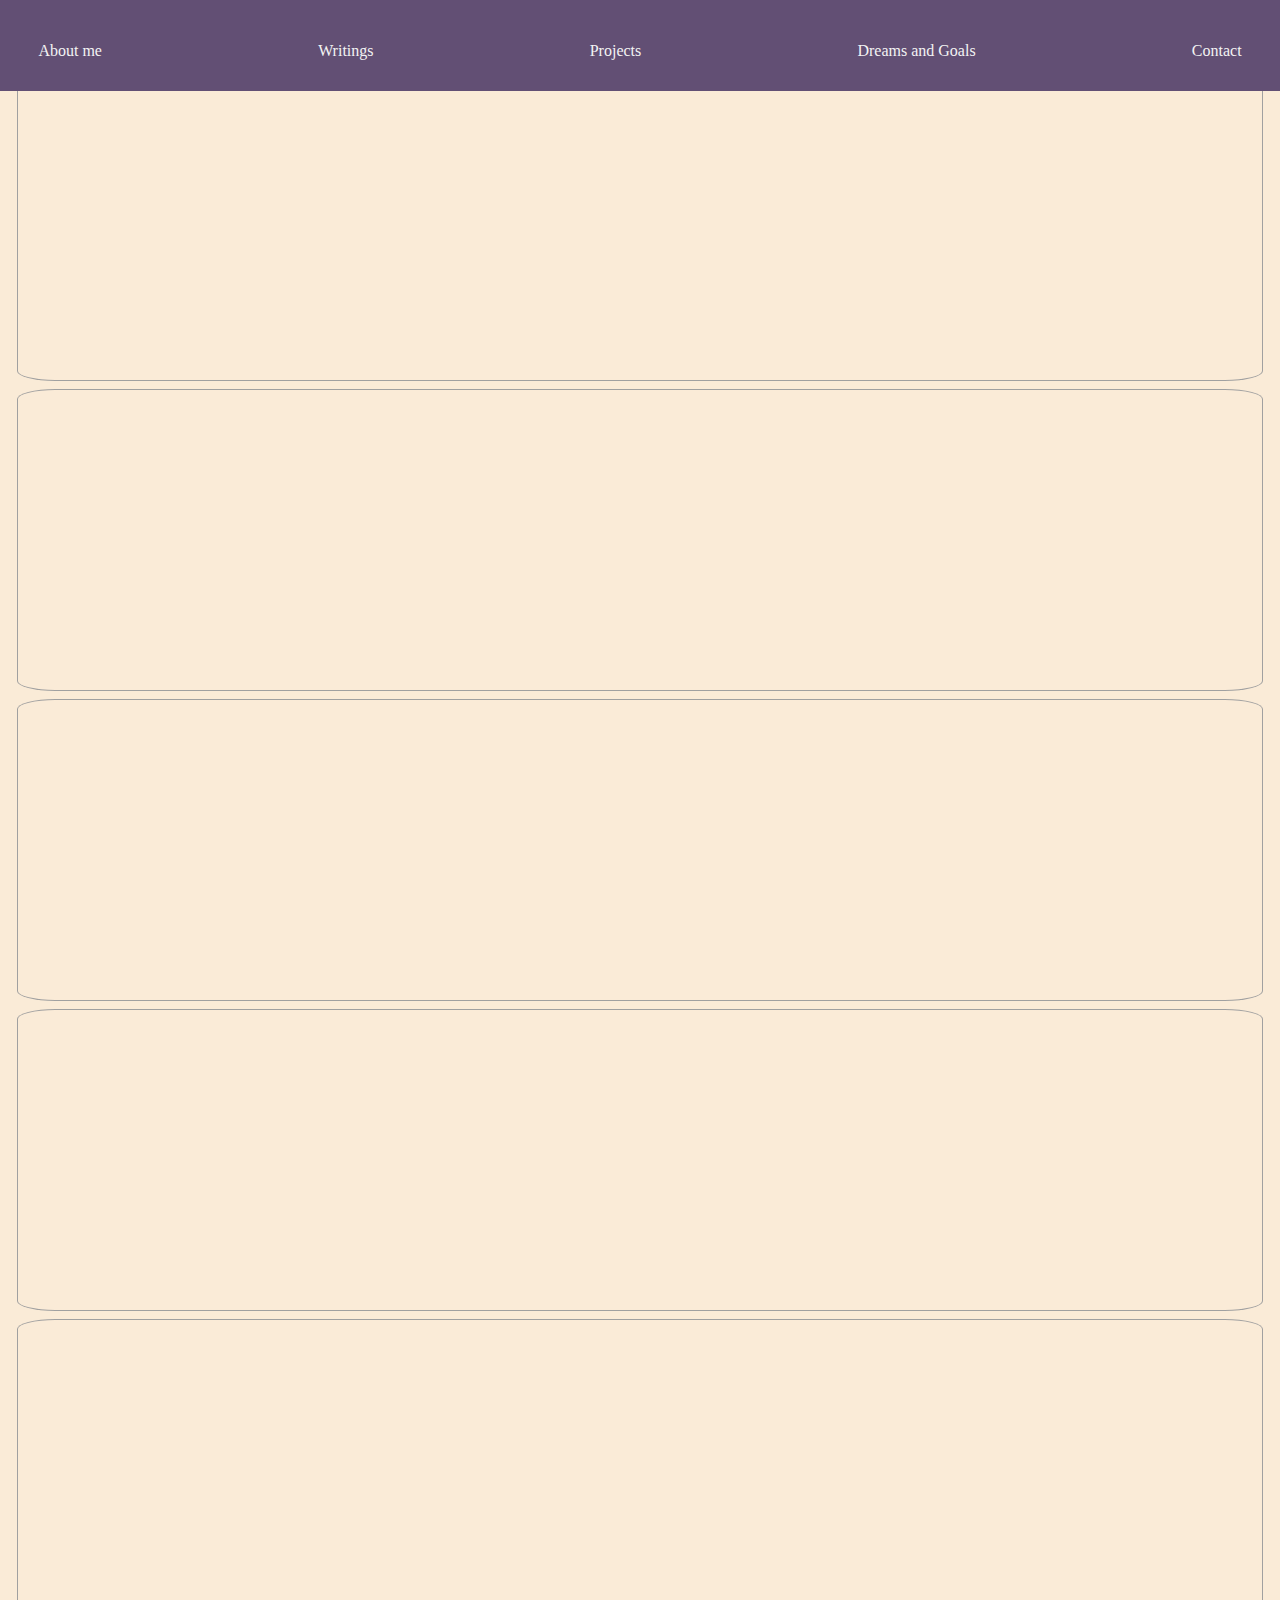
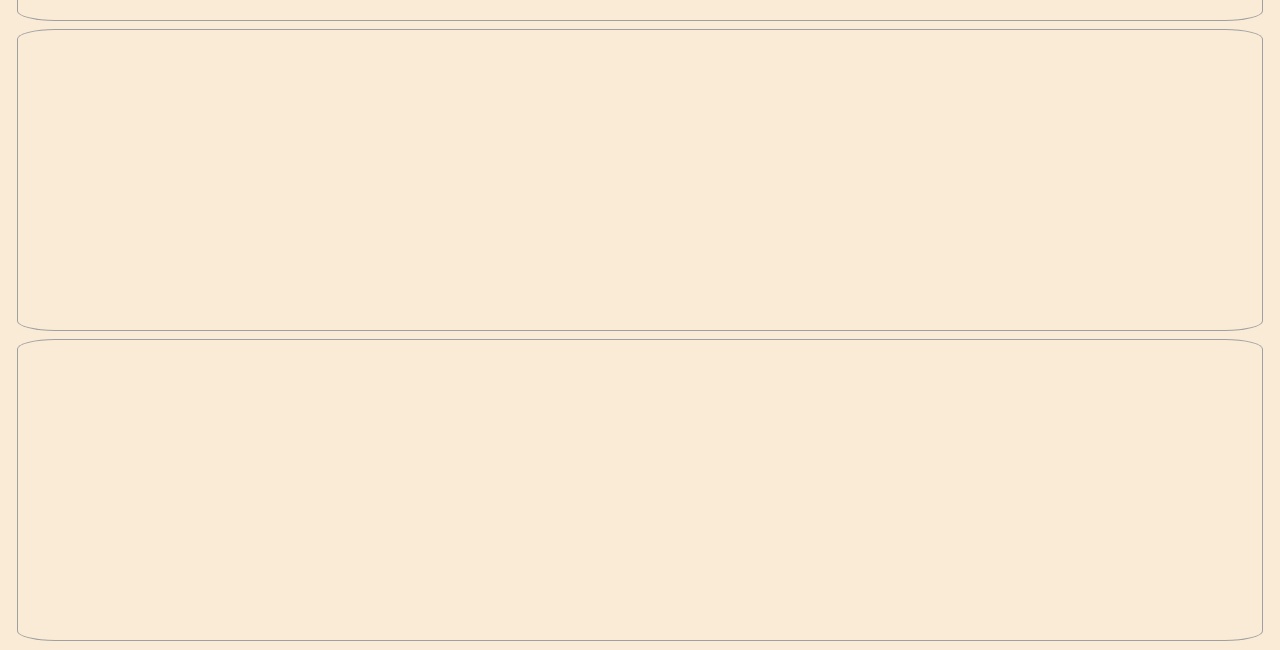
<file: writings.html>
<!DOCTYPE html>
<html lang="en">
<head>
    <meta charset="UTF-8">
    <meta name="viewport" content="width=device-width, initial-scale=1.0">
    <title>Writings</title>
    <link rel="stylesheet" href="writings.css">
</head>
<body>
    <div class="nav">
        <p>About me</p>
        <p>Writings</p>
        <p>Projects</p>
        <p>Dreams and Goals</p>
        <p>Contact</p>
    </div>
    <div>
        <h1>Writing</h1>
    </div>
    <div id="subbody">
        <div class="card">

        </div>
        <div class="card">

        </div>
        <div class="card">

        </div>
        <div class="card">

        </div>
        <div class="card">

        </div>
        <div class="card">

        </div>
        <div class="card">

        </div>
    </div>
</body>
</html>
</file>
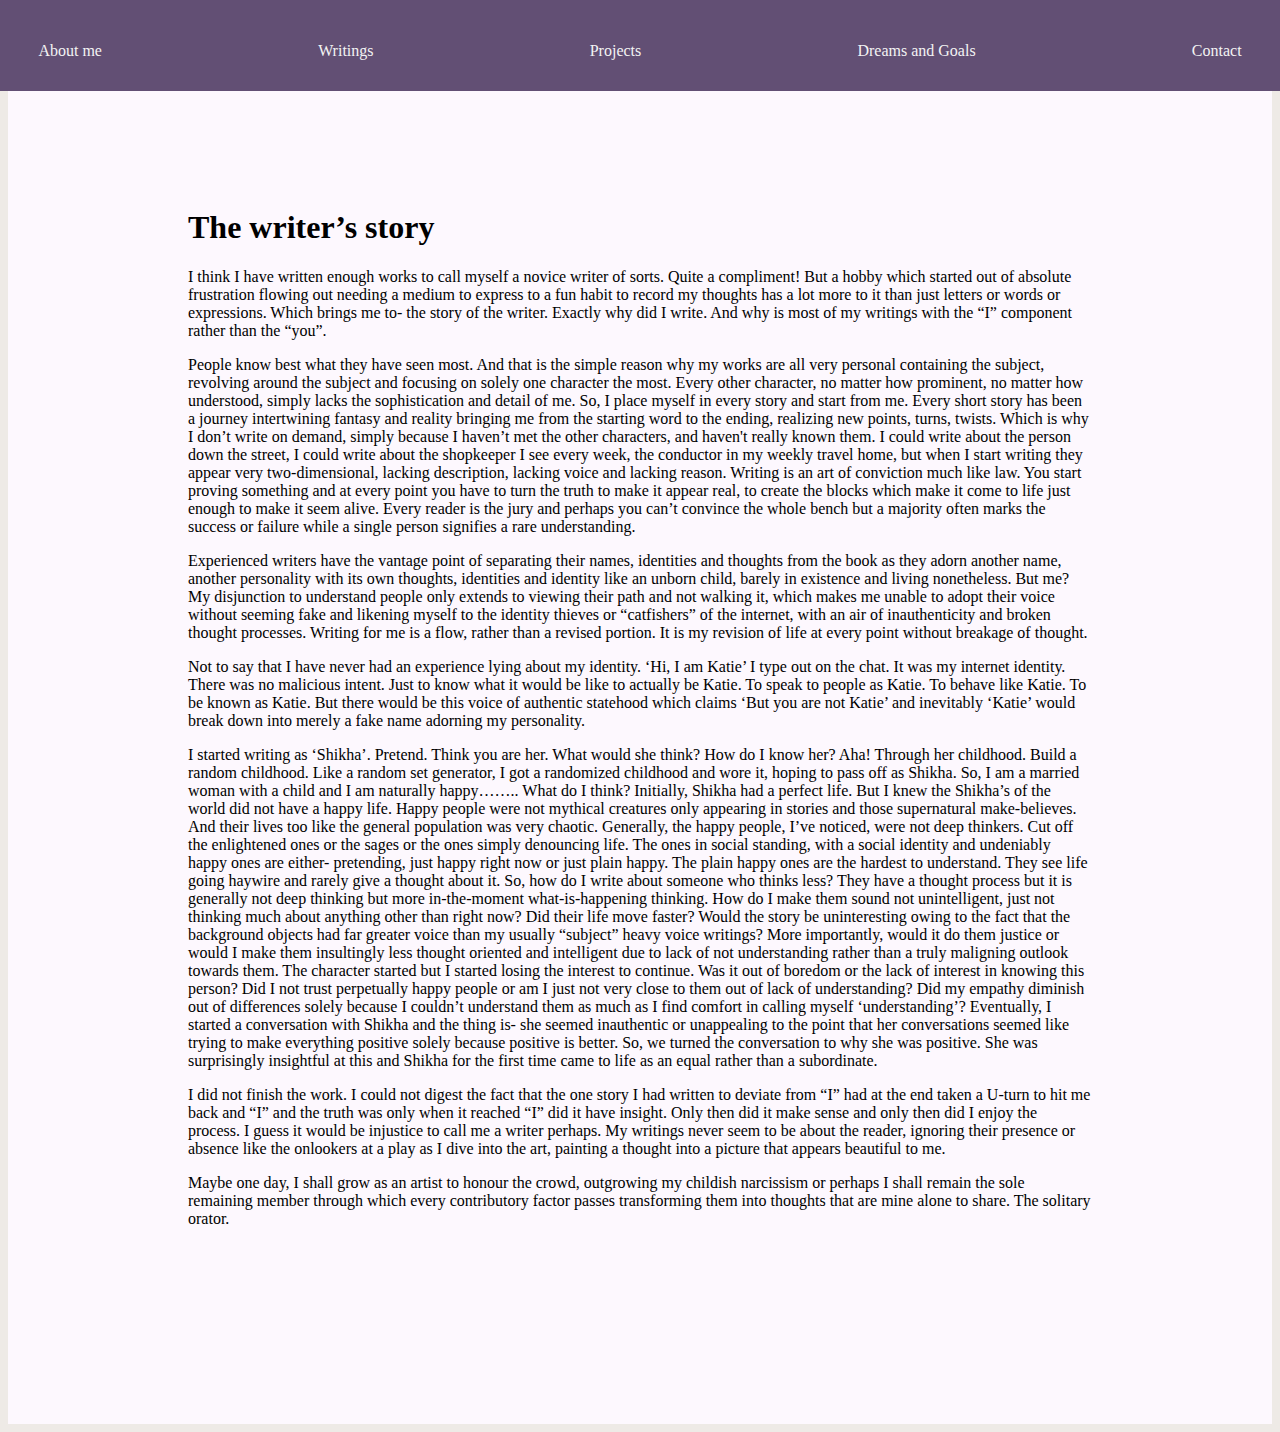
<file: writtenworks/writing1.html>
<!DOCTYPE html>
<html lang="en">
<head>
    <meta charset="UTF-8">
    <meta name="viewport" content="width=device-width, initial-scale=1.0">
    <title>Writing</title>
    <link rel="stylesheet" href="writing1.css">
</head>
<body>
    
    <div class="nav">
            <p>About me</p>
            <p>Writings</p>
            <p>Projects</p>
            <p>Dreams and Goals</p>
            <p>Contact</p>
    </div>
    <div id="subbody">
        <div>
            <h1>The writer’s story</h1>
        </div>
        
        <div>
            <p>I think I have written enough works to call myself a novice writer of sorts. Quite a compliment! But a hobby which started out of absolute frustration flowing out needing a medium to express to a fun habit to record my thoughts has a lot more to it than just letters or words or expressions. Which brings me to- the story of the writer. Exactly why did I write. And why is most of my writings with the “I” component rather than the “you”.
            </p>
            <p>People know best what they have seen most. And that is the simple reason why my works are all very personal containing the subject, revolving around the subject and focusing on solely one character the most. Every other character, no matter how prominent, no matter how understood, simply lacks the sophistication and detail of me. So, I place myself in every story and start from me. Every short story has been a journey intertwining fantasy and reality bringing me from the starting word to the ending, realizing new points, turns, twists. Which is why I don’t write on demand, simply because I haven’t met the other characters, and haven't really known them. I could write about the person down the street, I could write about the shopkeeper I see every week, the conductor in my weekly travel home, but when I start writing they appear very two-dimensional, lacking description, lacking voice and lacking reason. Writing is an art of conviction much like law. You start proving something and at every point you have to turn the truth to make it appear real, to create the blocks which make it come to life just enough to make it seem alive. Every reader is the jury and perhaps you can’t convince the whole bench but a majority often marks the success or failure while a single person signifies a rare understanding.
            </p>
            <p>Experienced writers have the vantage point of separating their names, identities and thoughts from the book as they adorn another name, another personality with its own thoughts, identities and identity like an unborn child, barely in existence and living nonetheless. But me? My disjunction to understand people only extends to viewing their path and not walking it, which makes me unable to adopt their voice without seeming fake and likening myself to the identity thieves or “catfishers” of the internet, with an air of inauthenticity and broken thought processes. Writing for me is a flow, rather than a revised portion. It is my revision of life at every point without breakage of thought.
            </p>
            
            <p>Not to say that I have never had an experience lying about my identity. ‘Hi, I am Katie’ I type out on the chat. It was my internet identity. There was no malicious intent. Just to know what it would be like to actually be Katie. To speak to people as Katie. To behave like Katie. To be known as Katie. But there would be this voice of authentic statehood which claims ‘But you are not Katie’ and inevitably ‘Katie’ would break down into merely a fake name adorning my personality.</p>
            
            <p>
                I started writing as ‘Shikha’. Pretend. Think you are her. What would she think? How do I know her? Aha! Through her childhood. Build a random childhood. Like a random set generator, I got a randomized childhood and wore it, hoping to pass off as Shikha. So, I am a married woman with a child and I am naturally happy…….. What do I think? Initially, Shikha had a perfect life. But I knew the Shikha’s of the world did not have a happy life. Happy people were not mythical creatures only appearing in stories and those supernatural make-believes. And their lives too like the general population was very chaotic. Generally, the happy people, I’ve noticed, were not deep thinkers. Cut off the enlightened ones or the sages or the ones simply denouncing life. The ones in social standing, with a social identity and undeniably happy ones are either- pretending, just happy right now or just plain happy. The plain happy ones are the hardest to understand. They see life going haywire and rarely give a thought about it. So, how do I write about someone who thinks less? They have a thought process but it is generally not deep thinking but more in-the-moment what-is-happening thinking. How do I make them sound not unintelligent, just not thinking much about anything other than right now? Did their life move faster? Would the story be uninteresting owing to the fact that the background objects had far greater voice than my usually “subject” heavy voice writings? More importantly, would it do them justice or would I make them insultingly less thought oriented and intelligent due to lack of not understanding rather than a truly maligning outlook towards them. The character started but I started losing the interest to continue. Was it out of boredom or the lack of interest in knowing this person? Did I not trust perpetually happy people or am I just not very close to them out of lack of understanding? Did my empathy diminish out of differences solely because I couldn’t understand them as much as I find comfort in calling myself ‘understanding’? Eventually, I started a conversation with Shikha and the thing is- she seemed inauthentic or unappealing to the point that her conversations seemed like trying to make everything positive solely because positive is better. So, we turned the conversation to why she was positive. She was surprisingly insightful at this and Shikha for the first time came to life as an equal rather than a subordinate.
    
            </p>
            
            <p>I did not finish the work. I could not digest the fact that the one story I had written to deviate from “I” had at the end taken a U-turn to hit me back and “I” and the truth was only when it reached “I” did it have insight. Only then did it make sense and only then did I enjoy the process. I guess it would be injustice to call me a writer perhaps. My writings never seem to be about the reader, ignoring their presence or absence like the onlookers at a play as I dive into the art, painting a thought into a picture that appears beautiful to me.</p>
            
            <p>Maybe one day, I shall grow as an artist to honour the crowd, outgrowing my childish narcissism or perhaps I shall remain the sole remaining member through which every contributory factor passes transforming them into thoughts that are mine alone to share. The solitary orator.</p>
        </div>
    </div>
    
</body>
</html>
</file>
<file: writings.css>
body{
    background-color: antiquewhite;
}

.subbody{
background-color: rgb(253, 248, 254);
margin: 30px 0px;
padding: 15px 100px ;
display: flex;
flex-direction: row;
/* starting from the beginning */
justify-content: flex-start;
/* overflow should be visible */
/* overflow: hidden; */
flex-wrap: wrap;
}


.nav{
    background-color: rgb(98, 79, 116);
    color: rgb(243, 243, 243);
    border: 0;
    margin: 0;
    height: 40px;
    display: flex;
    position: fixed;
    top: 0;
    right: 0;
    left: 0;

    padding: 2% 3% ;
    justify-content: space-between;
   
}

h1{
    color: black;
    font-family: 'Segoe UI', Tahoma, Geneva, Verdana, sans-serif;
    font-size: xx-large;
}

    
.card{
    /* flex elements should nto shrink */
    flex-shrink: 0;

    height: 300px;
    margin: 10px;
    box-shadow: 0 0 0 1px rgb(160, 160, 160);
    border-radius: 3%;
    display: flex;
    flex-direction: column;
    flex-wrap: wrap;
    
}
</file>
<file: writtenworks/writing1.css>
body{
    background-color: rgb(238, 234, 230);
}

#subbody{
    padding: 20vh;
    background-color: rgb(253, 248, 254);

}

.nav{
    background-color: rgb(98, 79, 116);
    color: rgb(243, 243, 243);
    border: 0;
    margin: 0;
    height: 40px;
    display: flex;
    position: fixed;
    top: 0;
    right: 0;
    left: 0;

    padding: 2% 3% ;
    justify-content: space-between;
   
}

h1{
    color: black;
    font-size: xx-large;
}
</file>
